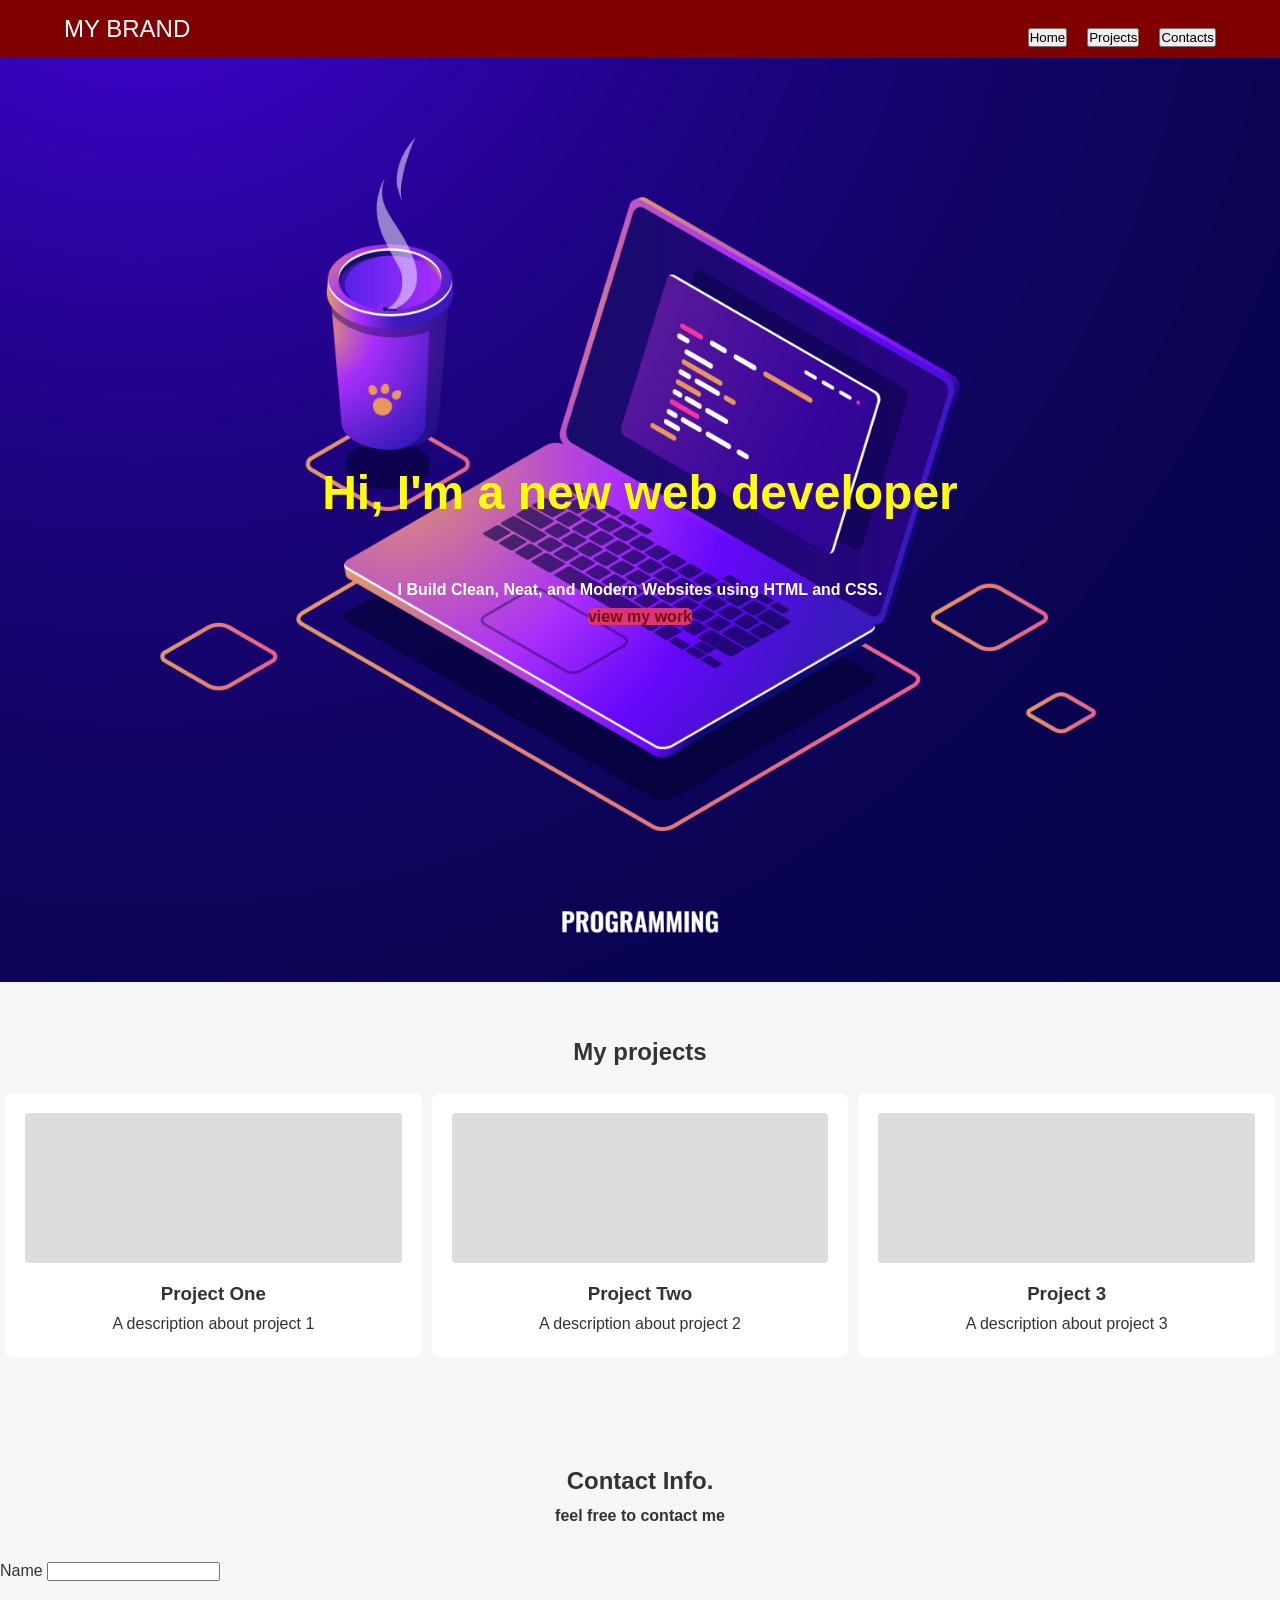
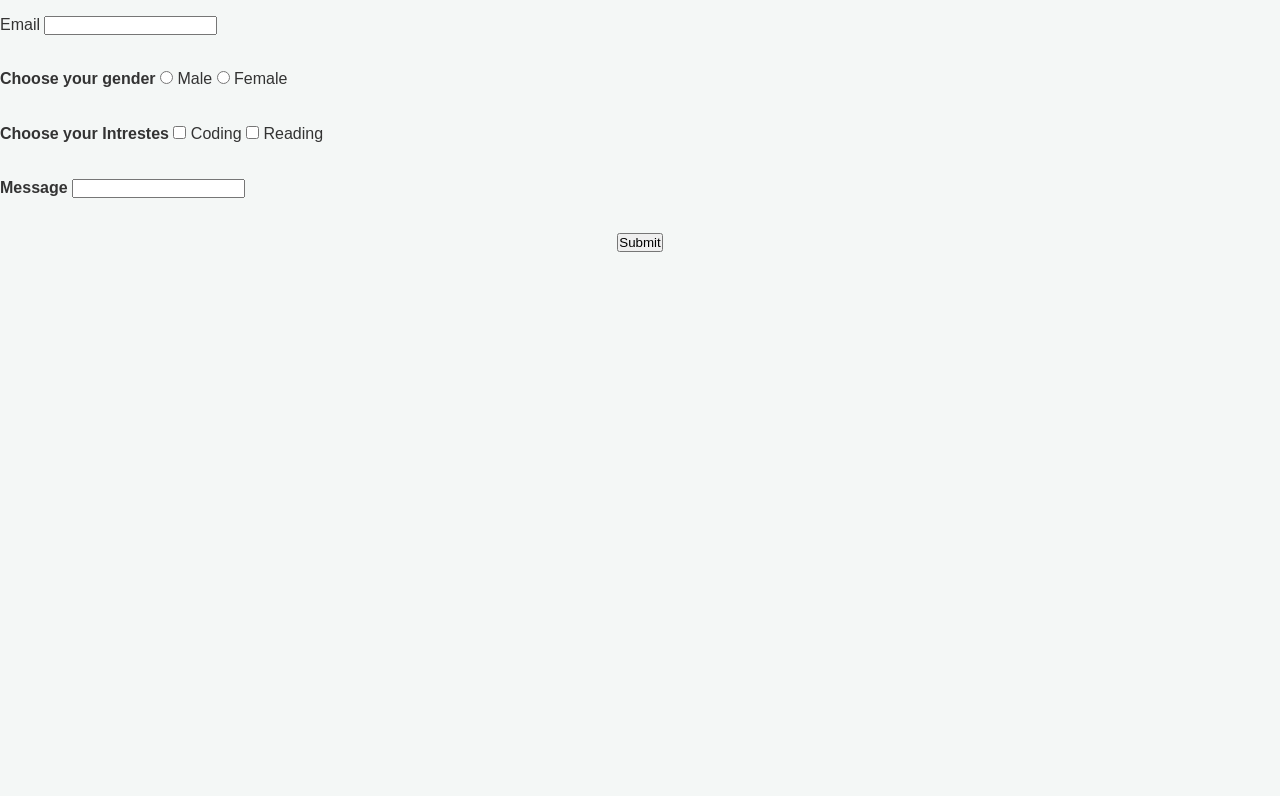
<file: my html project/new project/index.html>
<!DOCTYPE html>
<html lang="en">
<head>
    <meta charset="UTF-8">
    <meta name="viewport" content="width=device-width, initial-scale=1.0">
    <title>My Portfolio | Web developer</title>
    <link rel="stylesheet" href="style.css">

</head>
<body>
    <header class="navbar">
    <div class="logo">MY BRAND</div>
    <nav>
       <ul class="navlinks">
        <li><a href="#Home"><button>Home</button></a></li>
        <li><a href="#Projects"><button>Projects</button></a></li>
        <li><a href="#Contacts"><button>Contacts</button></a></li>
       </ul>
    </nav>
    </header>
    <section id="Home" class="hero">
        <div class="hero-content">
        <h1>Hi, I'm a new web developer</h1>
        <p class="hi"><b>I Build Clean, Neat, and Modern Websites using HTML and CSS.</b></p>
        <a href="#Projects" class="btn"><b>view my work</b></a>
        </div>
    </section>
    <section id="Projects" class="projects-section">
        <h2>My projects</h2>
        <div class="projects-grid">
            <div class="card">
                <div class="card-image"></div>
                 <h3>Project One</h3>
                 <p>A description about project 1</p>
                </div>
            <div class="card">
                <div class="card-image"></div>
                <h3>Project Two</h3>
                <p> A description about project 2 </p>
            </div>
            <div class="card">
                <div class="card-image"></div>
                <h3>Project 3</h3>
                <p>A description about project 3</p>
             </div>
        </div>
    </section><br>
    <div id="Contacts"></div>
    <footer   class="contact-section">
        <br>      
        <h2 class="mom">Contact Info.</h2>
        <p class="mom"><b>feel free to contact me </b> </p>
        <br>
        <label for="name">Name</label>
        <input type="text" required>
        <br>
        <br>
        <label for="Email">Email</label>
        <input type="email" required>
        <br>
        <br>
        <b>Choose your gender</b>
        <input type="radio" id="male" value="male">
        <label for="male">Male</label>
        <input type="radio" id="female" value="female">
        <label for="female">Female</label>
        <br>
        <br>
        <b>Choose your Intrestes</b>
        <input type="checkbox" id="coding" value="coding">
        <label for="coding">Coding</label>
        <input type="checkbox" id="Reading" value="Reading">
        <label for="Reading">Reading</label>
        <br>
        <br>
        <label for ="message"><b>Message</b></label>
        <input type="text">
        <br>
        <br>
        <div class="ss"><button type="Submit">Submit</button></div>


        
            
    </footer>
       

    <div style="height:60vh";></div>
</body>
</body>
</html>
</file>
<file: my html project/new project/style.css>
*{
    margin: 0;
    padding: 0%;
    border-radius: border-box;
    font-family: 'Segoe UI', Tahoma, Geneva, Verdana, sans-serif;
}
body{
    background-color: #f4f7f6;
    color:#333;
    line-height: 1.7;
}
.navbar{
    display: flex;
    justify-content: space-between;
    padding: 0.5rem 5%;
    align-items: center;
    background: rgb(128, 0, 0);
    color: white;
    position: sticky;
    top:0;
    z-index: 1000;
    right: 10%
}
.navlinks{
    display: flex;
    list-style:none;
}
.navlinks li{
    margin-left: 20px;

}
.navlinks a{
    color: white;
    text-decoration: none;
    font-weight: bold;
    transition: color 0.3s;
}
.navlinks a:hover{
   color:red  
}
.hero{
    height: 60vh;
    top:0%;
    display: flex;
    justify-content: center;
    align-items: center;
    text-align: center;
    background:url(ganesh.jpg/971.jpg);
    background-size: cover;
    background-repeat: no-repeat;
    background-image: image-set();
    background-attachment: scroll;
    color: yellow;
    padding: 15%;

}
.hi{
    color:white;
}
.hero-content{
    top: 2rem;

}
.btn{
    color: rgb(121, 14, 14);
    background: #db3477;
    text-decoration: none;
    border-radius: 5px;
}
.hero h1{
    font-size: 3rem;
    margin-bottom: 10px;
    margin-top: 10px;
    padding: 2rem;

}
.btn:hover{
    transform: scale(1.25);
    background:black;
}
.projects-section{
    padding: 50px 5px;
    text-align: center;
    justify-content: center;
}
.projects-grid{
    display: grid;
    grid-template-columns: repeat(3,3fr);
    justify-content: space-between;
    gap: 10px;
    margin-top: 20px;
}
.card{
    background: white;
    padding: 20px;
    border-radius: 7px;
    box-shadow:brown;
}
.card-image{
    height:150px;
    background: #ddd;
    margin-bottom: 15px;
    border-radius:4px ;
}

@media (max-width:760px){
    .navbar{
        flex-direction: column;
    }
}
.navlinks{
    margin-top: 15px;
}
.mom{
    align-items: center;
    justify-content: center;
    text-align: center;

}
.ss :hover{
   cursor: pointer;
   width: 5rem;
   padding: auto;
   background-color: green;
}
.ss{
    text-align: center;
}
.navlinks :hover{
    cursor: pointer;
}
.navbar :hover{
    cursor: pointer;
}
.logo{
    font-size:x-large;
}
#Contacts{
    scroll-margin-top: 70px;
}
#Projects{
    scroll-margin-top: 70px;
    
}
</file>
